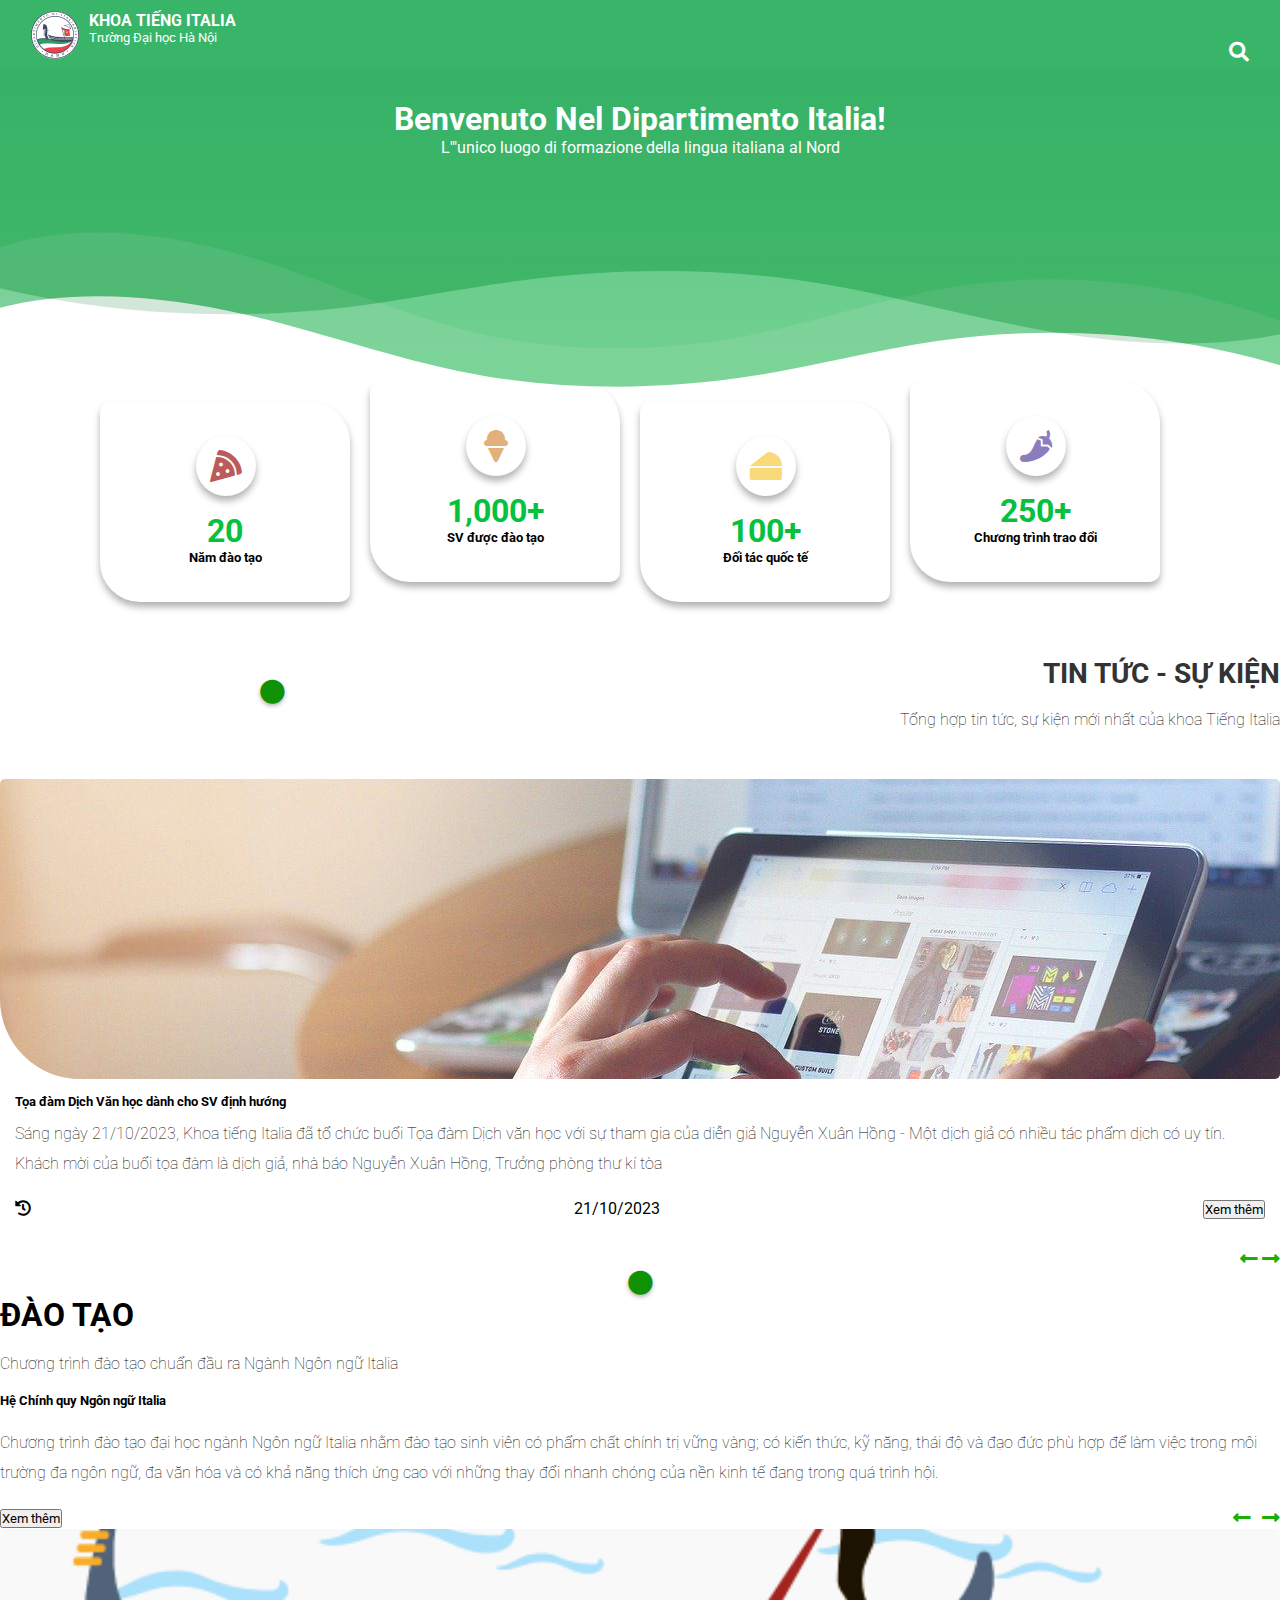
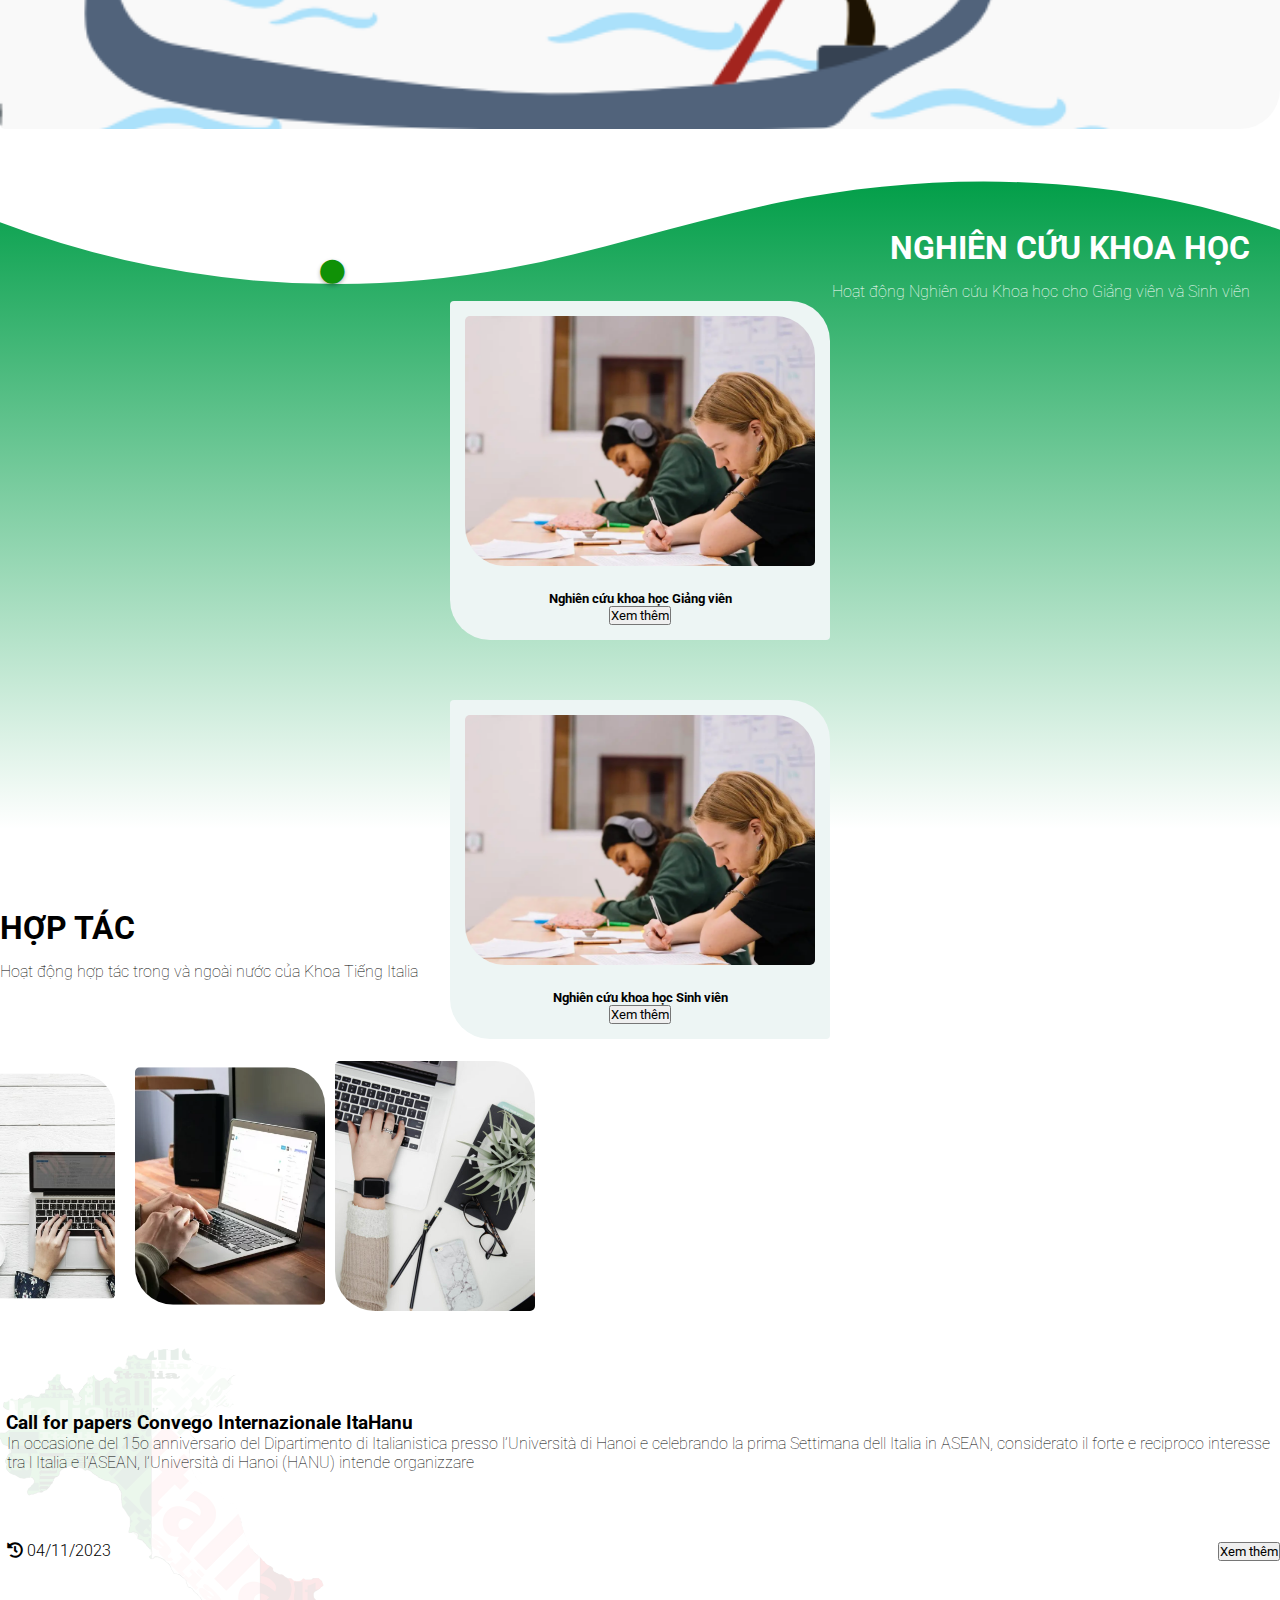
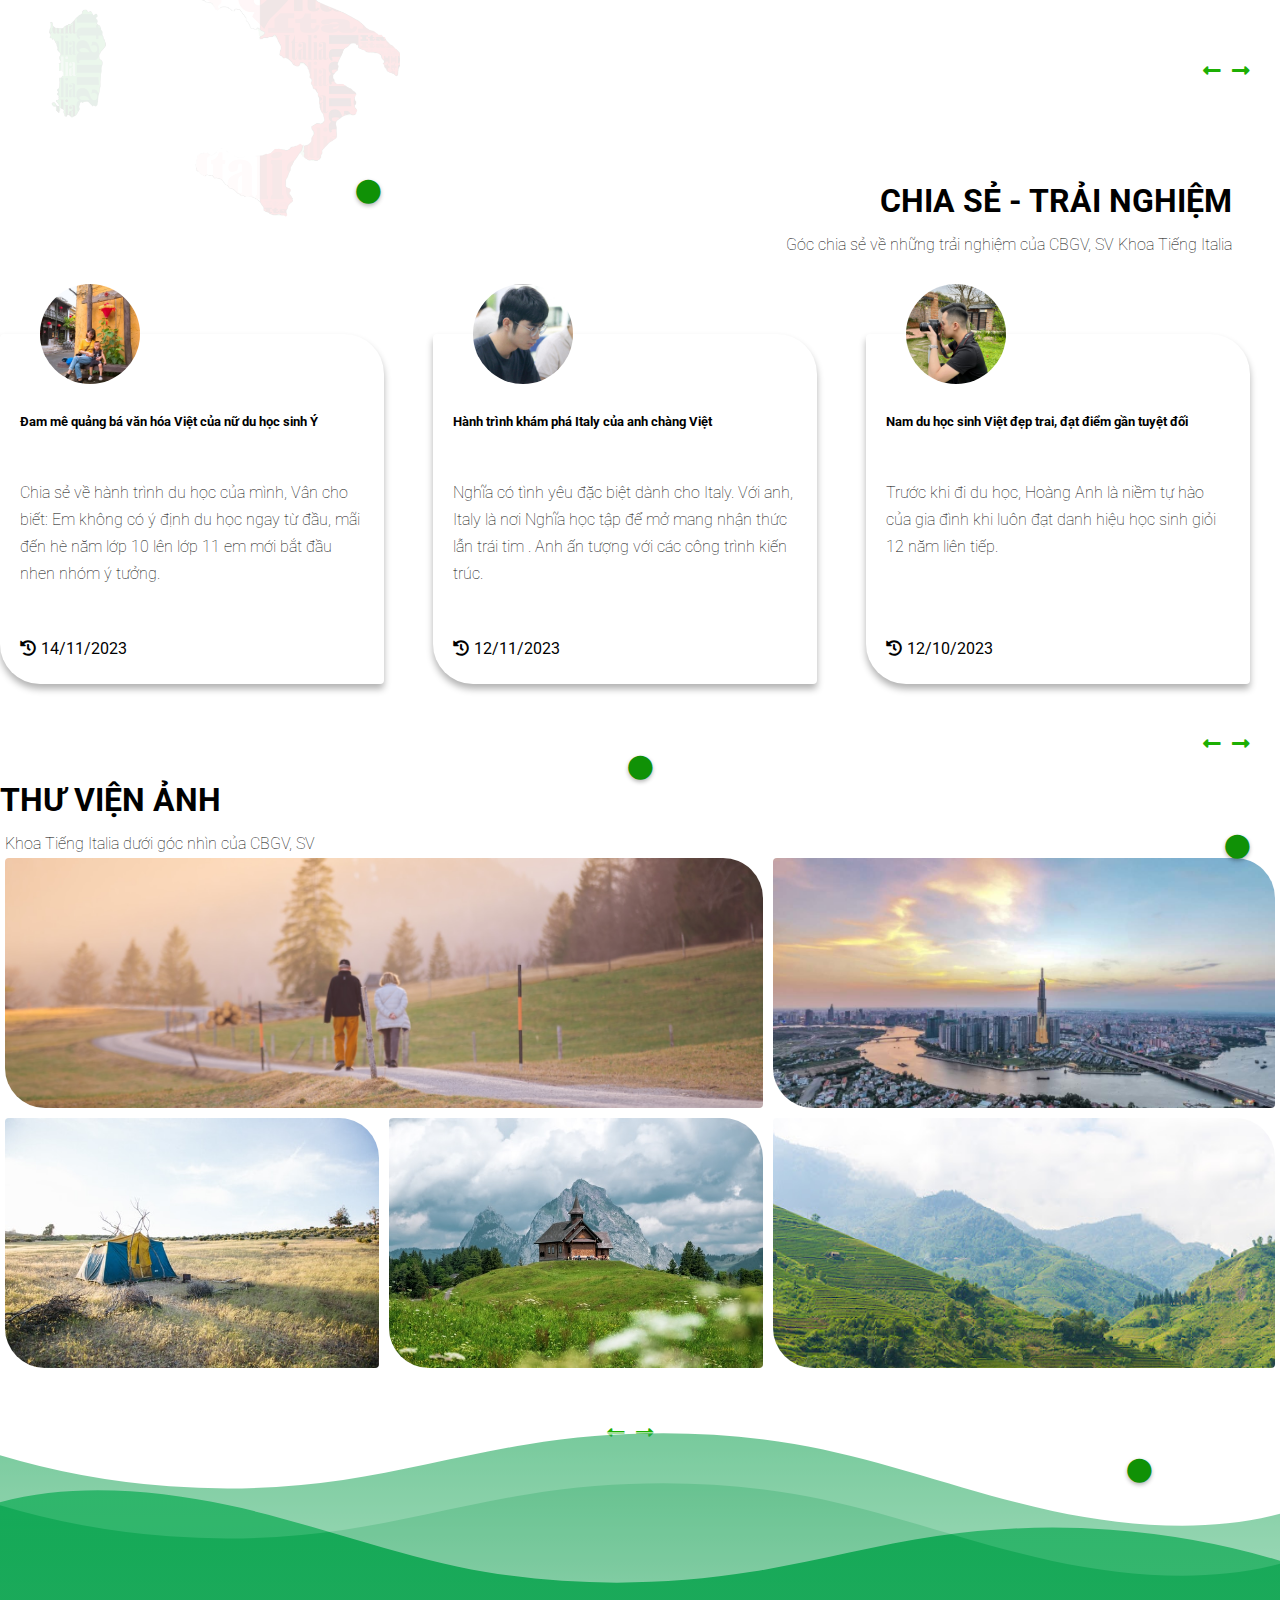
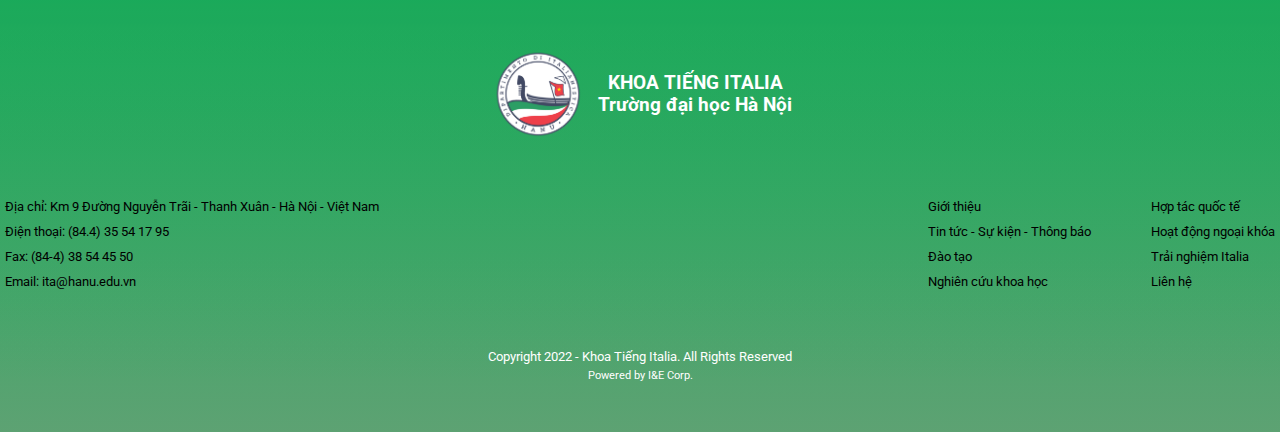
<file: index.html>
<!DOCTYPE html>
<html lang="en">

<head>
    <meta charset="UTF-8">
    <meta name="viewport" content="width=device-width, initial-scale=1.0">
    <title>Document</title>
    <script src="https://ajax.googleapis.com/ajax/libs/jquery/3.7.1/jquery.min.js"></script>
    <link href="https://cdn.jsdelivr.net/npm/bootstrap@5.3.2/dist/css/bootstrap.min.css" rel="stylesheet"
        integrity="sha384-T3c6CoIi6uLrA9TneNEoa7RxnatzjcDSCmG1MXxSR1GAsXEV/Dwwykc2MPK8M2HN" crossorigin="anonymous">
    <script src="https://cdn.jsdelivr.net/npm/bootstrap@5.3.2/dist/js/bootstrap.bundle.min.js"
        integrity="sha384-C6RzsynM9kWDrMNeT87bh95OGNyZPhcTNXj1NW7RuBCsyN/o0jlpcV8Qyq46cDfL"
        crossorigin="anonymous"></script>
    <script src="https://cdn.jsdelivr.net/npm/@popperjs/core@2.11.8/dist/umd/popper.min.js"
        integrity="sha384-I7E8VVD/ismYTF4hNIPjVp/Zjvgyol6VFvRkX/vR+Vc4jQkC+hVqc2pM8ODewa9r"
        crossorigin="anonymous"></script>
    <script src="https://cdn.jsdelivr.net/npm/bootstrap@5.3.2/dist/js/bootstrap.min.js"
        integrity="sha384-BBtl+eGJRgqQAUMxJ7pMwbEyER4l1g+O15P+16Ep7Q9Q+zqX6gSbd85u4mG4QzX+"
        crossorigin="anonymous"></script>
    <link rel="stylesheet" href="https://cdnjs.cloudflare.com/ajax/libs/font-awesome/5.15.4/css/all.min.css" />
    <link rel="stylesheet" href="./style/style.css">
    <link rel="stylesheet" href="./style/icon.css">
    <link rel="stylesheet" href="./style/footer.css">
    <link rel="stylesheet" href="./style/header.css">
    <link rel="stylesheet" href="./style/res.css">
</head>

<body>
    <header class="container-fluid">
        <div class="header-shape">
            <div class="header-shape-1">
                <div class="custom-shape-divider-bottom-1699974326-header-1">
                    <svg data-name="Layer 1" xmlns="http://www.w3.org/2000/svg" viewBox="0 0 1200 120"
                        preserveAspectRatio="none">
                        <path
                            d="M321.39,56.44c58-10.79,114.16-30.13,172-41.86,82.39-16.72,168.19-17.73,250.45-.39C823.78,31,906.67,72,985.66,92.83c70.05,18.48,146.53,26.09,214.34,3V0H0V27.35A600.21,600.21,0,0,0,321.39,56.44Z"
                            class="shape-fill"></path>
                    </svg>
                </div>
            </div>

            <div class="header-shape-2">
                <div class="custom-shape-divider-bottom-1699974326-header-2">
                    <svg data-name="Layer 1" xmlns="http://www.w3.org/2000/svg" viewBox="0 0 1200 120"
                        preserveAspectRatio="none">
                        <path
                            d="M985.66,92.83C906.67,72,823.78,31,743.84,14.19c-82.26-17.34-168.06-16.33-250.45.39-57.84,11.73-114,31.07-172,41.86A600.21,600.21,0,0,1,0,27.35V120H1200V95.8C1132.19,118.92,1055.71,111.31,985.66,92.83Z"
                            class="shape-fill"></path>
                    </svg>
                </div>
            </div>

            <div class="header-shape-3">
                <div class="custom-shape-divider-bottom-1699974326-header-3">
                    <svg data-name="Layer 1" xmlns="http://www.w3.org/2000/svg" viewBox="0 0 1200 120"
                        preserveAspectRatio="none">
                        <path
                            d="M321.39,56.44c58-10.79,114.16-30.13,172-41.86,82.39-16.72,168.19-17.73,250.45-.39C823.78,31,906.67,72,985.66,92.83c70.05,18.48,146.53,26.09,214.34,3V0H0V27.35A600.21,600.21,0,0,0,321.39,56.44Z"
                            class="shape-fill"></path>
                    </svg>
                </div>
            </div>
        </div>

        <div class="navbar--school">
            <div class="navbar-school">
                <div class="navbar-icon">
                    <img src="./assets/images/Logo.png" alt="">
                </div>
                <div class="navbar-info">
                    <h4>KHOA TIẾNG ITALIA</h4>
                    <p>Trường Đại học Hà Nội</p>
                </div>

                <div class="hamburger-menu">
                    <i class="fas fa-bars"></i> 
                </div>
            </div>


            <div style="opacity: 0.3;" class="fade show menu-loading"></div>

            <div class="navbar-school-menu">
                <p>GIỚI THIỆU</p>
                <p>TIN TỨC - SỰ KIỆN</p>
                <p>ĐÀO TẠO</p>
                <p>NGHIÊN CỨU KHOA HỌC</p>
                <p>HỢP TÁC</p>
                <p>CHIA SẺ - TRẢI NGHIỆM</p>
                <p>THƯ VIỆN ẢNH</p>
            </div>

            <div class="icon-search" onclick="toggleSearch()">
                <i class="fas fa-search"></i>
                <div id="searchInput" class="search-input">
                    <input type="text" placeholder="Tìm kiếm...">
                </div>
            </div>
        </div>


        <div class="header-intro">
            <h1>Benvenuto Nel Dipartimento Italia!</h1>
            <p>L'"unico luogo di formazione della lingua italiana al Nord</p>
        </div>

        <div class="school-info">
            <div class="school-info-1 col-md-3 col-sm-12">
                <div class="school-info-icon">
                    <i class="fas fa-pizza-slice"></i>
                </div>
                <div class="school-info-number">
                    <h1>20</h1>
                    <h5>Năm đào tạo</h5>
                </div>
            </div>

            <div class="school-info-2 col-md-3 col-sm-12">
                <div class="school-info-icon">
                    <i class="fas fa-ice-cream"></i>
                </div>
                <div class="school-info-number">
                    <h1>1,000+</h1>
                    <h5>SV được đào tạo</h5>
                </div>
            </div>

            <div class="school-info-1 col-md-3 col-sm-12">
                <div class="school-info-icon">
                    <i class="fas fa-cheese"></i>
                </div>
                <div class="school-info-number">
                    <h1>100+</h1>
                    <h5>Đối tác quốc tế</h5>
                </div>
            </div>

            <div class="school-info-2 col-md-3 col-sm-12">
                <div class="school-info-icon">
                    <i class="fas fa-pepper-hot"></i>
                </div>
                <div class="school-info-number">
                    <h1>250+</h1>
                    <h5>Chương trình trao đổi</h5>
                </div>
            </div>
        </div>


    </header>

    <div class="main-container container-fluid">

        <!-- News -->
        <div class="container news">
            <div class="school-new row">
                <div class="col-12">
                    <div class="school-new-header">
                        <div class="school-point me-2">
                            <i class="fas fa-circle"></i>
                        </div>
                        <div class="school-new-info">
                            <h1 class="news">TIN TỨC - SỰ KIỆN</h1>
                            <p>Tổng hợp tin tức, sự kiện mới nhất của khoa Tiếng Italia</p>
                        </div>
                    </div>
                </div>

                <div class="school-news col-12">
                    <div class="row">
                        <div class="school-news-image rp col-md-6 col-sm-12">
                            <img class="news-image" src="" alt="News Image">
                        </div>
                        <div class="school-news-content rp col-md-6 col-sm-12">
                            <div class="school-news-content-md">
                                <div>
                                    <h5 class="news-title"></h5>
                                    <p class="news-content"></p>
                                </div>
                                <div class="school-news-footer d-flex align-items-center">
                                    <i class="fas fa-history me-2"></i>
                                    <span class="news-time"></span>
                                    <button type="button" class="btn btn-success ms-auto">Xem thêm</button>
                                </div>
                            </div>
                        </div>
                    </div>
                </div>

                <div class="school-news-page col-12">
                    <i class="fas fa-long-arrow-alt-left fa-news-left me-2"></i>
                    <i class="fas fa-long-arrow-alt-right fa-news-right"></i>
                </div>
            </div>
        </div>

        <!-- Education -->
        <div class="container educations">
            <div class="school-education row">
                <div class="col-12">
                    <div class="school-education-header">
                        <div class="school-point-education">
                            <i class="fas fa-circle"></i>
                        </div>
                        <div class="school-education-info">
                            <h1 class="educations">ĐÀO TẠO</h1>
                            <p>Chương trình đào tạo chuẩn đầu ra Ngành Ngôn ngữ Italia</p>
                        </div>
                    </div>
                </div>

                <div class="school-educations col-12">
                    <div class="educations-row row">
                        <!-- <div class="school-point-out col-sm-12">
                        <i class="fas fa-circle"></i>
                    </div> -->


                        <div class="school-educations-content rp col-md-6 col-sm-12">
                            <div class="school-educations-content-md">
                                <div>
                                    <h5 class="educations-title"></h5>
                                    <p class="educations-content"></p>
                                </div>
                                <div class="school-educations-footer d-flex align-items-center">
                                    <button type="button" class="btn btn-success">Xem thêm</button>
                                    <div class="school-educations-page">
                                        <i class="fas fa-long-arrow-alt-left fa-educations-left"></i>
                                        <i class="fas fa-long-arrow-alt-right fa-educations-right"></i>
                                    </div>
                                </div>
                            </div>
                        </div>

                        <div class="school-educations-image rp col-md-6 col-sm-12">
                            <img class="educations-image" src="" alt="">
                        </div>

                    </div>
                </div>
            </div>
        </div>


        <!-- Research -->
        <div class="container researches">

            <div class="research-shape">
                <div class="custom-shape-divider-bottom-1699974326">
                    <svg class="researches-svg" data-name="Layer 1" xmlns="http://www.w3.org/2000/svg"
                        viewBox="0 0 1200 120" preserveAspectRatio="none">
                        <path
                            d="M321.39,56.44c58-10.79,114.16-30.13,172-41.86,82.39-16.72,168.19-17.73,250.45-.39C823.78,31,906.67,72,985.66,92.83c70.05,18.48,146.53,26.09,214.34,3V0H0V27.35A600.21,600.21,0,0,0,321.39,56.44Z"
                            class="shape-fill"></path>
                    </svg>
                </div>
            </div>

            <div class="school-research row">
                <div class="col-12">
                    <div class="school-research-point">
                        <i class="fas fa-circle"></i>
                    </div>

                    <div class="school-research-header">
                        <h1 class="researchs">NGHIÊN CỨU KHOA HỌC</h1>
                        <p>Hoạt động Nghiên cứu Khoa học cho Giảng viên và Sinh viên</p>
                    </div>
                </div>

                <div class="school-researches">
                    <div class="row">
                        <div class="rp col-md-6 col-sm-12 md">
                            <div class="school-researches-detail">
                                <div class="school-researches-image">
                                    <img src="./assets/images/study.webp" alt="">
                                </div>
                                <div class="school-researches-info">
                                    <h5>Nghiên cứu khoa học Giảng viên</h5>
                                    <button type="button" class="btn btn-success">Xem thêm</button>
                                </div>
                            </div>

                        </div>

                        <div class="rp col-md-6 col-sm-12">
                            <div class="school-researches-detail detail-two ">
                                <div class="school-researches-image">
                                    <img src="./assets/images/study.webp" alt="">
                                </div>
                                <div class="school-researches-info">
                                    <h5>Nghiên cứu khoa học Sinh viên</h5>
                                    <button type="button" class="btn btn-success">Xem thêm</button>
                                </div>
                            </div>
                        </div>
                    </div>
                </div>
            </div>
        </div>

        <!-- Cooperate -->
        <div class="container cooperates">
            <div class="school-cooperate row">
                <div class="col-12">
                    <div class="school-cooperate-header">
                        <h1 class="cooperates">HỢP TÁC</h1>
                        <p>Hoạt động hợp tác trong và ngoài nước của Khoa Tiếng Italia</p>
                    </div>
                </div>

                <div class="school-cooperates">
                    <div class="row position-relative">
                        <div class="school-cooperates-detail rp col-md-6 col-sm-12">
                            <div class="school-cooperates-image" style="scale: 0.9;">
                                <img src="./assets/images/cooperate-3.jpg" alt="">
                            </div>
                            <div class="school-cooperates-image" style="scale: 0.95;">
                                <img src="./assets/images/cooperate-2.webp" alt="">
                            </div>
                            <div class="school-cooperates-image">
                                <img src="./assets/images/cooperate-1.jpg" alt="">
                            </div>
                        </div>

                        <div class="school-cooperates-container rp col-md-6 col-sm-12">
                            <div class="text-cooperates">
                                <div>
                                    <h5 class="cooperates-title"></h5>
                                    <p class="cooperates-content"></p>
                                </div>
                                <div class="school-cooperates-footer">
                                    <i class="fas fa-history">
                                        <span class="cooperates-time"></span>
                                    </i>
                                    <button type="button" class="btn btn-success">Xem thêm</button>
                                </div>
                            </div>
                            <div class="school-cooperates-image-container">
                                <img src="./assets/images/Italia.png" alt="Background Image" class="italia-background">
                            </div>
                        </div>
                    </div>
                </div>

                <div class="school-cooperates-page col-12">
                    <i class="fas fa-long-arrow-alt-left fa-cooperates-left"></i>
                    <i class="fas fa-long-arrow-alt-right fa-cooperates-right"></i>
                </div>
            </div>
        </div>

        <!-- Sharing -->
        <div class="container sharings">
            <div class="school-sharing row">
                <div class="col-12">
                    <!-- <div class="school-sharing-point">
                    <i class="fas fa-circle"></i>
                </div> -->

                    <div class="school-sharing-header">
                        <div class="school-point" style="text-align: center;">
                            <i class="fas fa-circle"></i>
                        </div>
                        <div class="school-sharing-info">
                            <h1 class="sharings">CHIA SẺ - TRẢI NGHIỆM</h1>
                            <p>Góc chia sẻ về những trải nghiệm của CBGV, SV Khoa Tiếng Italia</p>
                        </div>
                    </div>
                </div>

                <div class="school-sharings">
                    <div class="row row-sharings">

                    </div>
                </div>

                <div class="school-sharings-page col-12">
                    <i class="fas fa-long-arrow-alt-left fa-sharings-left"></i>
                    <i class="fas fa-long-arrow-alt-right fa-sharings-right "></i>
                </div>

                <div class="school-point-education">
                    <i class="fas fa-circle"></i>
                </div>
            </div>

        </div>

        <!-- Photo -->
        <div class="container photos">
            <div class="school-photo row ">
                <div class="col-12">
                    <div class="school-photo-point-1">
                        <i class="fas fa-circle fa-point"></i>
                    </div>

                    <div class="school-photo-point-2">
                        <i class="fas fa-circle fa-point"></i>
                    </div>

                    <div class="school-photo-point-3">
                        <i class="fas fa-circle fa-point"></i>
                    </div>

                    <div class="school-photo-header">
                        <h1 class="library-image">THƯ VIỆN ẢNH</h1>
                        <p>Khoa Tiếng Italia dưới góc nhìn của CBGV, SV </p>
                    </div>
                </div>

                <div class="school-photos">
                    <div class="row-photos">
                        <div class="school-photos-detail">
                            <div class="school-photos-image image-1 rp col-md-3 col-sm-12">
                                <img class="photos-1" src="" alt="">
                            </div>
                            <div class="school-photos-image image-2 rp col-md-3 col-sm-12">
                                <img class="photos-2" src="" alt="">
                            </div>
                            <div class="school-photos-image image-3 rp col-md-3 col-sm-12">
                                <img class="photos-3" src="" alt="">
                            </div>
                            <div class="school-photos-image image-4 rp col-md-3 col-sm-12">
                                <img class="photos-4" src="" alt="">
                            </div>
                            <div class="school-photos-image image-2 rp col-md-3 col-sm-12">
                                <img class="photos-5" src="" alt="">
                            </div>
                        </div>
                    </div>
                </div>

                <div class="school-photos-page col-12">
                    <i class="fas fa-long-arrow-alt-left fa-photos-left"></i>
                    <i class="fas fa-long-arrow-alt-right fa-photos-right"></i>
                </div>
            </div>

        </div>

    </div>

    <!-- Footer -->
    <footer class="container-fluid">
        <div class="container footer-container">
            <div class="footer-banner">
                <div class="footer-logo">
                    <img src="./assets/images/logo-footer.png" alt="">
                </div>
                <div class="footer-name">
                    <h3>KHOA TIẾNG ITALIA</h3>
                    <h3>Trường đại học Hà Nội</h3>
                </div>
            </div>

            <div class="footer-menu">
                <div class="footer-menu-contact">
                    <p>Địa chỉ: Km 9 Đường Nguyễn Trãi - Thanh Xuân - Hà Nội - Việt Nam</p>
                    <p>Điện thoại: (84.4) 35 54 17 95</p>
                    <p>Fax: (84-4) 38 54 45 50</p>
                    <p>Email: ita@hanu.edu.vn</p>
                </div>
                <div class="footer-menu-list">
                    <div class="footer-menu-list-1">
                        <p>Giới thiệu</p>
                        <p>Tin tức - Sự kiện - Thông báo</p>
                        <p>Đào tạo</p>
                        <p>Nghiên cứu khoa học</p>
                    </div>
                    <div class="footer-menu-list-2">
                        <p>Hợp tác quốc tế</p>
                        <p>Hoạt động ngoại khóa</p>
                        <p>Trải nghiệm Italia</p>
                        <p>Liên hệ</p>
                    </div>
                </div>
            </div>

            <div class="footer-about">
                <p>Copyright 2022 - Khoa Tiếng Italia. All Rights Reserved</p>
                <small>Powered by I&E Corp.</small>
            </div>

        </div>

    </footer>

    <div class="footer-shape">
        <div class="footer-shape-1">
            <div class="custom-shape-divider-bottom-1699974326-1">
                <svg data-name="Layer 1" xmlns="http://www.w3.org/2000/svg" viewBox="0 0 1200 120"
                    preserveAspectRatio="none">
                    <path
                        d="M321.39,56.44c58-10.79,114.16-30.13,172-41.86,82.39-16.72,168.19-17.73,250.45-.39C823.78,31,906.67,72,985.66,92.83c70.05,18.48,146.53,26.09,214.34,3V0H0V27.35A600.21,600.21,0,0,0,321.39,56.44Z"
                        class="shape-fill"></path>
                </svg>
            </div>
        </div>

        <div class="footer-shape-2">
            <div class="custom-shape-divider-bottom-1699974326-2">
                <svg data-name="Layer 1" xmlns="http://www.w3.org/2000/svg" viewBox="0 0 1200 120"
                    preserveAspectRatio="none">
                    <path
                        d="M985.66,92.83C906.67,72,823.78,31,743.84,14.19c-82.26-17.34-168.06-16.33-250.45.39-57.84,11.73-114,31.07-172,41.86A600.21,600.21,0,0,1,0,27.35V120H1200V95.8C1132.19,118.92,1055.71,111.31,985.66,92.83Z"
                        class="shape-fill"></path>
                </svg>
            </div>
        </div>

        <div class="footer-shape-3">
            <div class="custom-shape-divider-bottom-1699974326-3">
                <svg data-name="Layer 1" xmlns="http://www.w3.org/2000/svg" viewBox="0 0 1200 120"
                    preserveAspectRatio="none">
                    <path
                        d="M321.39,56.44c58-10.79,114.16-30.13,172-41.86,82.39-16.72,168.19-17.73,250.45-.39C823.78,31,906.67,72,985.66,92.83c70.05,18.48,146.53,26.09,214.34,3V0H0V27.35A600.21,600.21,0,0,0,321.39,56.44Z"
                        class="shape-fill"></path>
                </svg>
            </div>
        </div>
    </div>



    <script src="./js/index.js"></script>
    <script src="./js/sharings.js"></script>
    <!-- <script src="./js/select.js"></script> -->
    <script src="./js/search.js"></script>
    <script src="./js/photos.js"></script>
    <script src="./js/menu.js"></script>
</body>

</html>
</file>
<file: style/style.css>
@import url('https://fonts.googleapis.com/css2?family=Roboto:wght@300;400;500;600;700&display=swap');

* {
    font-family: 'Roboto', sans-serif;
    margin: 0;
    padding: 0;
    box-sizing: border-box;
}

body {
    max-height: 100vh;
}

.main-container {
    margin-top: 100px;
}

.row {
    margin-left : unset
}

.navbar--school {
    margin-top: 20px;
    display: flex;
    align-items: baseline;
    justify-content: space-evenly;
    width: 100%;
    position: fixed;
    top: -21px;
    z-index: 999;
    background: #39B56A;
    height: 70px;
    padding-top: 12px;
}

p {
    margin-bottom: unset;
}

h4 {
    margin-bottom: unset;
}

.navbar-icon {
    z-index: 1;
    cursor: pointer;
}

.navbar-school {
    display: flex;
    justify-content: center;
}

.navbar-info {
    margin-left: 10px;
    color: white;
    z-index: 1;
}

.navbar-info p {
    font-size: 13px;
}

.navbar-school-menu {
    display: flex;
    z-index: 9999;
    color: #fff;
    opacity: 0;
    transition: opacity 0.5s ease;
}

.navbar-school-menu.visible {
    display: block;
    opacity: 1;
}

.navbar-school-menu p {
    margin: 10px;
    font-size: 15px;
    cursor: pointer;
}

.navbar-school-menu p:hover {
    text-decoration: underline;
}

.navbar-menu {
    display: flex;
    justify-content: center;
    align-items: center;
}

.search-input {
    display: block;
    position: absolute;
    width: 200px;
    z-index: 1000;
    width: 100%;
    left: -50px;
    width: 200px;
    opacity: 0;
    transition: opacity 0.5s ease;
}

.search-input.visible {
    display: block;
    opacity: 1;
}

.search-input input[type="text"] {
    width: 60%;
    padding: 5px 15px;
    font-size: 16px;
    border: 1px solid #ccc;
    border-radius: 25px;
    outline: none;
    transition: all 0.3s ease;
}

.search-input input[type="text"]:focus {
    border-color: #00ff51;
}

.search-input input[type="text"]::placeholder {
    color: #aaa;
    font-size: small;
    text-align: center;
}

/* Responsive adjustments for smaller screens */
@media (max-width: 768px) {
    .search-input input[type="text"] {
        width: 80%;
    }
}

.icon-search {
    color: white;
    z-index: 1;
    font-size: 20px;
    cursor: pointer;
}

.header-intro {
    position: relative;
    width: 100%;
    display: flex;
    justify-content: center;
    align-items: center;
    flex-direction: column;
    margin-top: 100px;
    color: white;
    z-index: 1;
    text-align: center;
}

.school-points {
    position: absolute;
    left: 45px;
    top: 1147px;
}

.school-points i {
    color: #109106;
    font-size: 25px;
    text-shadow: 0px 2px 4px rgba(0, 0, 0, 0.3);
}

.school-info {
    width: 100%;
    height: 150px;
    display: flex;
    justify-content: center;
    align-items: center;
    margin-top: 250px;
}

.school-info-1 {
    width: 250px;
    height: 200px;
    box-shadow: 0 5px 7px rgba(0, 0, 0, 0.3);
    padding: 10px;
    display: flex;
    justify-content: center;
    align-items: center;
    flex-direction: column;
    margin-right: 20px;
    margin-top: 40px;
    border-radius: 10px 40px;
    overflow: hidden;
}

.school-info-2 {
    width: 250px;
    height: 200px;
    box-shadow: 0 5px 7px rgba(0, 0, 0, 0.3);
    padding: 10px;
    display: flex;
    justify-content: center;
    align-items: center;
    flex-direction: column;
    margin-right: 20px;
    border-radius: 10px 40px;
    overflow: hidden;
}

.school-info-icon {
    margin-left: 10px;
}

.school-info-icon i {
    display: inline-flex;
    justify-content: center;
    align-items: center;
    width: 3.8rem;
    height: 3.8rem;
    background: transparent;
    border-radius: 50%;
    box-shadow: 0 5px 7px rgba(0, 0, 0, 0.3);
    font-size: 2rem;
    margin: -0.2rem 0.5rem 1.0rem 0;
    transition: 0.5s ease;
}

.fa-pizza-slice {
    color: #bc5b5b;
}

.fa-ice-cream {
    color: #E1B07B;
}

.fa-cheese {
    color: #F9D978;
}

.fa-pepper-hot {
    color: #8A7EBE;
}

.school-info-1,
.school-info-2 {
    cursor: pointer;
    transition: transform 0.3s;
}

.school-info-1:hover,
.school-info-2:hover {
    transform: scale(1.05) translateY(-20px);
    z-index: 2;
}


.school-info-number {
    text-align: center;
}

.school-info-number h1 {
    color: #05c13e;
}

.school-point {
    width: 50%;
    /* text-align: center; */
}

.school-point i {
    color: #109106;
    font-size: 25px;
    text-shadow: 0px 2px 4px rgba(0, 0, 0, 0.3);
}

/* New */

.school-new {
    width: 100%;
    /* padding: 0px 40px 70px 40px; */
    position: relative;
}

.school-news-point {
    position: absolute;
    right: -50px;
}

.school-news-point i {
    color: #109106;
    font-size: 25px;
    text-shadow: 0px 2px 4px rgba(0, 0, 0, 0.3);
}

.school-new-header {
    width: 100%;
    display: flex;
    align-items: center;
    justify-content: flex-end;
}

.school-new-info {
    text-align: right;
}

.school-new-info p {
    margin-top: 20px;
    font-weight: lighter;
}

.school-new-info h1 {
    font-weight: bolder;
}

.school-news-image {
    height: 300px;
    overflow: hidden;
    border-radius: 5px 5px 5px 80px;
}

.school-news-image img {
    width: 100%;
    height: 100%;
    object-fit: cover;
}

.school-news {
    display: flex;
    justify-content: center;
    align-items: center;
    padding-top: 30px;
}

.school-news-content {
    padding-top: 50px;
    position: relative;
}

.school-news-content-md {
    height: 100%;
    display: flex;
    flex-direction: column;
    justify-content: space-between;
}

.school-news-content p {
    line-height: 30px;
    font-weight: lighter;
    margin-top: 10px;
}

.school-news-content h5 {
    font-weight: bolder;
}

.school-news-footer {
    display: flex;
    justify-content: space-between;
    align-items: baseline;
    /* position: absolute;
    bottom: 20px;
    width: 95%; */
}

.school-news-footer p {
    color: red;
    font-weight: 600;
}

.school-news-page {
    text-align: right;
}

.school-news-page i {
    font-size: 20px;
    color: #1daf03;
}

.fa-history span {
    font-weight: 400;
}

.news-image-container {
    position: relative;
    overflow: hidden;
}

.news-image {
    max-width: 100%;
    height: auto;
    transition: transform 0.3s ease-in-out;
}

.news-image.animateRight {
    transform: translateX(100%);
}

.news-image.animateLeft {
    transform: translateX(-100%);
}

/* Education */
.educations-row {
    width: 100%;
}

.educations-image {
    max-width: 100%;
    height: auto;
    transition: transform 0.3s ease-in-out;
}

.educations-image.animateRight {
    transform: translateX(100%);
}

.educations-image.animateLeft {
    transform: translateX(-100%);
}

.school-point-education {
    text-align: center;
}

.school-point-education i {
    color: #109106;
    font-size: 25px;
    text-shadow: 0px 2px 4px rgba(0, 0, 0, 0.3);
}

.school-educations {
    display: flex;
    justify-content: space-between;
    align-items: center;
    padding-top: 20px;
    position: relative;
}

.school-point-out {
    position: absolute;
    left: 0;
    top: 74px;
    transform: translateX(-65px);
}

.school-point-out i {
    color: #109106;
    font-size: 25px;
    text-shadow: 0px 2px 4px rgba(0, 0, 0, 0.3);
}

/* .school-education-header {
    margin-left: 35px;
} */

.school-education-info h1 {
    font-weight: bolder;
}

.school-education-info p {
    margin-top: 20px;
    font-weight: lighter;
}

.school-educations-image {
    height: 200px;
    overflow: hidden;
    /* border: 1px solid white; */
    border-radius: 5px 5px 40px 5px;
}

.school-educations-image img {
    width: 100%;
    height: 100%;
    object-fit: cover;
}

.school-educations-content h5 {
    font-weight: bolder;
}

.school-educations-content p {
    line-height: 30px;
    font-weight: lighter;
    margin-top: 20px;
}

.school-educations-footer {
    display: flex;
    align-items: center;
    justify-content: space-between;
    width: 100%;
    margin-top: 20px;
}

.school-educations-page {
    text-align: center;
}

.school-educations-page i {
    font-size: 20px;
    color: #1daf03;
}

.school-educations-content-md {
    height: 100%;
    display: flex;
    flex-direction: column;
    justify-content: space-between;
}

/* Research */
.researches {
    width: 100%;
    height: 650px;
    background: linear-gradient(0deg, rgb(161 231 184 / 0%) 0%, rgb(1, 158, 72) 100%, rgb(255, 255, 255) 100%);
    position: relative;
    z-index: 1;
    margin-top: 700px;
}

.school-research-point {
    position: absolute;
    z-index: 1;
    top: 10%;
    left: 25%;
}

.school-research-point i {
    color: #109106;
    font-size: 25px;
    text-shadow: 0px 2px 4px rgba(0, 0, 0, 0.3);
}

/* .research-shape {
    width: 100%;
    height: 650px;
    background: linear-gradient(0deg, rgb(161 231 184 / 0%) 0%, rgb(1, 158, 72) 100%, rgb(255, 255, 255) 100%);
    position: relative;
    z-index: 1;
} */

.school-research {
    position: relative; 
    margin-top: -650px;
    z-index: 2; 
    padding-top: 50px; 
}

.custom-shape-divider-bottom-1699974326 {
    position: absolute;
    top: 0;
    left: 0;
    width: 100%;
    overflow: hidden;
    line-height: 0;
    /* transform: rotate(180deg); */
}

.custom-shape-divider-bottom-1699974326 svg {
    position: relative;
    display: block;
    /* width: calc(100% + 300px); */
    height: 190px;
}

.custom-shape-divider-bottom-1699974326 .shape-fill {
    fill: #FFFFFF;
}

.school-research-header {
    margin-right: 30px;
    text-align: right;
    color: #fff;
    z-index: 1;
    position: relative;
}

.school-research-header p {
    margin-top: 15px;
    font-weight: lighter;
}

.school-researches-detail {
    padding: 15px;
    background-color: #EDF5F4;
    border-radius: 4px 40px 4px 40px;
    width: 380px;
}

.school-researches {
    display: flex;
    justify-content: space-evenly;
    z-index: 1;
}

.school-researches-image {
    width: 350px;
    height: 250px;
    /* border: 1px solid white; */
    border-radius: 5px 40px 5px 40px;
    overflow: hidden;
}

.school-researches-image img {
    width: 100%;
    height: 100%;
    object-fit: cover;
}

.detail-two {
    transform: translateY(60px);
}

.school-researches-info {
    display: flex;
    flex-direction: column;
    justify-content: center;
    align-items: center;
    margin-top: 25px;
}

.school-researches-info h5 {
    font-weight: bolder;
}

.school-researches-info p {
    font-weight: bolder;
    color: red;
}

.md {
    display: flex;
    justify-content: center;
    align-items: center;
}

/* Cooperate */
.school-cooperate {
    margin-top: 80px;
    position: relative;
}

.school-cooperates-detail {
    display: flex;
}

.school-cooperates-image {
    width: 200px;
    height: 250px;
    /* border: 1px solid white; */
    border-radius: 5px 40px 5px 40px;
    overflow: hidden;
    margin-right: 5px;
}

.school-cooperates-image img {
    width: 100%;
    height: 100%;
    object-fit: cover;
}

.school-cooperates-detail {
    transform: translateX(-75px);
    display: flex;
    margin-top: 80px;
}

.school-cooperates {
    display: flex;
    align-items: flex-start;
}

.school-cooperates-container {
    position: relative;
}

.school-cooperates-image-container {
    position: absolute;
    width: 400px;
    height: 500px;
}

.school-cooperates-image-container img {
    width: 100%;
    height: 100%;
    object-fit: cover;
    opacity: 0.1;
}

.school-cooperates-image-container {
    position: absolute;
    top: -80px;
    left: 0;
    z-index: -1; 
}

.text-cooperates {
    width: 100%;
    height: 250px;
    color: black;
}

.text-cooperates h5 {
    font-size: 1.2rem;
    font-weight: bolder;
    margin-top: 100px;
    margin-left: 6px;
}

.text-cooperates p {
    font-weight: lighter;
    margin-left: 7px;
}

.school-cooperates-footer {
    display: flex;
    justify-content: space-between;
    align-items: baseline;
    margin-top: 70px;
}

.school-cooperates-footer i {
    margin-left: 7px;
}

.school-cooperates-footer span {
    font-weight: 300;
}

.school-cooperates-footer p {
    font-weight: bolder;
    color: red;
}

.school-cooperate-header p {
    margin-top: 15px;
    font-weight: lighter;
}

.school-cooperates-page {
    width: 100%;
    text-align: right;
    transform: translateX(-30px);
}

.school-cooperates-page i {
    font-size: 20px;
    color: #1daf03;
}

/* Sharing */
.sharings {
    margin-top: 50px;
}

.row-sharings {
    display: flex;
    justify-content: space-between;
}

.school-sharing {
    position: relative;
    margin-top: 50px;
}

.school-sharing-point {
    position: absolute;
    right: -50px;
    top: 30%;
}

.school-sharing-point i {
    color: #109106;
    font-size: 25px;
    text-shadow: 0px 2px 4px rgba(0, 0, 0, 0.3);
}

.school-sharing-header {
    display: flex;
    align-items: center;
    justify-content: space-around;
    ;
}

.school-sharing-info {
    text-align: right;
}

.school-sharing-info h1 {
    font-weight: bolder;
}

.school-sharing-info p {
    margin-top: 15px;
    font-weight: lighter;
}

.school-sharings {
    margin-top: 80px;
    justify-content: center;
    align-items: center;
    width: 100%;
    transition: transform 0.5s ease;
}

.school-sharings-people {
    width: 30%;
    position: relative;
    height: 350px;
    /* border: 1px solid white; */
    border-radius: 4px 40px 4px 40px;
    box-shadow: 0 5px 7px rgba(0, 0, 0, 0.3);
    margin-right: 30px;
}

.school-sharings-avatar {
    width: 100px;
    height: 100px;
    overflow: hidden;
    border-radius: 50%;
    position: absolute;
    top: -50px;
    left: 40px;
}

.school-sharings-avatar img {
    width: 100%;
    height: 100%;
    object-fit: cover;
}

.school-sharings-detail {
    padding: 80px 20px 20px 20px;
    height: 305px;
}

.school-sharings-detail h5 {
    font-weight: bolder;
    height: 40px;
}

.school-sharings-detail p {
    font-weight: lighter;
    margin-top: 25px;
    line-height: 27px;
}

.school-sharings-footer {
    padding: 0px 0px 20px 20px;
}

.school-sharings-footer span {
    font-weight: 400;
    margin-left: 5px;
}

.school-sharings {
    display: flex;
}

.school-sharings-page {
    text-align: right;
    margin-top: 50px;
    transform: translateX(-30px);
}

.school-sharings-page i {
    font-size: 20px;
    color: #1daf03;
}

/* Photos */
.animatePhotoRight {
    animation: slideRight 0.5s forwards;
}

.animatePhotoLeft {
    animation: slideLeft 0.5s forwards;
}

@keyframes slideRight {
    from {
        opacity: 1;
        transform: translateX(-50px);
    }
    to {
        opacity: 1;
        transform: translateX(0);
    }
}

@keyframes slideLeft {
    from {
        opacity: 1;
        transform: translateX(50px);
    }
    to {
        opacity: 1;
        transform: translateX(0);
    }
}


.school-photo {
    position: relative;
}

.library-image {
    font-weight: bolder;
}

.school-photo-header p {
    margin-left: 5px;
    margin-top: 15px;
    font-weight: lighter;
}

.school-photo-point-1 {
    position: absolute;
    top: 8%;
    right: 30px;
}

.school-photo-point-2 {
    position: absolute;
    top: 60%;
    left: -40px
}

.school-photo-point-3 {
    position: absolute;
    bottom: -40px;
    right: 10%;
    z-index: 2;
}

.fa-point {
    color: #109106;
    font-size: 25px;
    text-shadow: 0px 2px 4px rgba(0, 0, 0, 0.3);
}

.school-photos-detail {
    display: flex;
    flex-wrap: wrap;
}

.school-photos-image {
    overflow: hidden;
    height: 250px;
    border-radius: 4px 40px 4px 40px;
    margin: 5px;
}

.school-photos-image img {
    width: 100%;
    height: 100%;
    object-fit: cover;
}

.image-1 {
    width: calc(60% - 10px);
}

.image-2 {
    width: calc(40% - 10px);
}

.image-3 {
    width: calc(30% - 10px);
}

.image-4 {
    width: calc(30% - 10px);
}

.school-photos-page {
    text-align: center;
    margin: 50px 20px 0px 0px;
    z-index: 3;
}

.school-photos-page i {
    font-size: 20px;
    color: #1daf03;
}
</file>
<file: style/icon.css>
.fa-long-arrow-alt-left {
    cursor: pointer;
}

.fa-long-arrow-alt-right {
    cursor: pointer;
}

.select {
    position: relative;
}

.select::after {
    content: "";
    position: absolute;
    width: 100%;
    left: 0px;
    bottom: 0px;
    height: 2px;
    background: #fff;
    transform: rotate(180deg);
    border-radius: 50px 50px 0px 0px;
}

.fa-sharings-right,
.fa-photos-right,
.fa-cooperates-right,
.fa-educations-right {
    margin-left: 7px;
}

.icon-search {
    position: relative;
}

/* CSS cho responsive */
@media (max-width: 768px) {

    /* Hiển thị nút hamburger */
    .hamburger-menu {
        display: block !important;
    }

    /* Ẩn menu */
    .navbar-school-menu {
        display: none;
        width: 100%;
        flex-direction: column;
        text-align: left;
        margin-left: calc(100% - 165px);
        background: white;
        color: black;
        padding-top: 10px;
        border-radius: 10px;
    }

    .navbar-school-menu p {
        font-size: 12px;
        border-bottom: 1px solid #cfcccc;
    }

    .navbar-school-menu p:nth-child(1) {
        margin-top: unset;
    }

    .icon-search {
        margin-top: 10px;
    }

}

.hamburger-menu {
    cursor: pointer;
    color: white;
    z-index: 9999;
    display: none;
}
</file>
<file: style/footer.css>
footer {
    color: white;
    margin-top: 200px;
}

.footer-shape {
    position: relative;
    top: -600px;
    height: auto;
}

.footer-shape-1 {
    color: white;
    width: 100%;
    height: 550px;
    background: linear-gradient(0deg, rgb(161 231 184 / 0%) 0%, rgb(15, 150, 76) 100%, #fff 100%);
    position: relative;
    margin-top: 100px;
}

.footer-shape-2 {
    color: white;
    width: 100%;
    height: 550px;
    background: linear-gradient(0deg, rgb(39 131 68) 0%, rgb(5 183 86) 100%, #fff 100%);
    position: relative;
    margin-top: -550px;
    opacity: 0.75;
}

.footer-shape-3 {
    color: white;
    width: 100%;
    height: 550px;
    background: linear-gradient(0deg, rgba(97, 116, 103, 0) 0%, rgb(30 167 91) 100%, #fff 100%);
    position: relative;
    margin-top: -600px;
    opacity: 0.6;
}

.custom-shape-divider-bottom-1699974326-1 {
    position: absolute;
    top: 0;
    left: 0;
    width: 100%;
    overflow: hidden;
    line-height: 0;
}

.custom-shape-divider-bottom-1699974326-1 svg {
    position: relative;
    display: block;
    width: calc(100% + 1.3px);
    height: 102px;
}

.custom-shape-divider-bottom-1699974326-2 {
    position: absolute;
    top: 0;
    left: 0;
    width: 100%;
    overflow: hidden;
    line-height: 0;
    transform: rotate(180deg);
}

.custom-shape-divider-bottom-1699974326-2 svg {
    position: relative;
    display: block;
    width: calc(100% + 1.3px);
    height: 102px;
}

.custom-shape-divider-bottom-1699974326-3 {
    position: absolute;
    top: 0;
    left: 0;
    width: 100%;
    overflow: hidden;
    line-height: 0;
    /* transform: rotate(180deg); */
}

.custom-shape-divider-bottom-1699974326-3 svg {
    position: relative;
    display: block;
    width: calc(100% + 1.3px);
    height: 102px;
}

.shape-fill {
    fill: #FFFFFF;
}

h3 {
    margin-bottom: unset;
}

.footer-logo {
    width: 100px;
    height: 100px;
    z-index: 1;
    overflow: hidden;
}

.footer-logo img {
    width: 100%;
    height: 100%;
    object-fit: cover;
}

.footer-banner {
    display: flex;
    justify-content: center;
    align-items: center;
    z-index: 1;
}

.footer-name {
    z-index: 1;
    margin-left: 10px;
}

.footer-name h3:nth-child(1) {
    text-align: center;
}

.footer-menu {
    margin-top: 50px;
    display: flex;
    justify-content: space-between;
}

.footer-menu-list {
    display: flex;
    justify-content: center;
    align-items: center;
    z-index: 1;
}

.footer-menu-list-1 {
    margin-right: 50px;
}

.footer-menu p {
    padding: 5px;
    font-size: small;
    color: black;
}

.footer-about {
    display: flex;
    justify-content: center;
    align-items: center;
    flex-direction: column;
    font-size: small;
    z-index: 1;
}

.footer-about p {
    margin-top: 50px;
    padding: 5px;
    z-index: 1;
}

.footer-about small {
    z-index: 1;
}

.footer-menu-contact {
    z-index: 1;
}
</file>
<file: style/header.css>
.header-shape {
    position: absolute;
    top: 0;
    left: 0;
    width: 100%;
    z-index: 1; /* Đặt z-index thấp để nó nằm dưới các thành phần khác */
}

.container-fluid {
    --bs-gutter-x : unset;
}

.header-shape-1 {
    color: white;
    width: 100%;
    height: 350px;
    background: linear-gradient(0deg, rgb(120 233 157) 0%, rgb(15, 150, 76) 100%, #fff 100%);
    position: relative;
    opacity: 0.5;
}

.header-shape-2 {
    color: white;
    width: 100%;
    height: 550px;
    background: linear-gradient(0deg, rgb(39 131 68) 0%, rgb(5 183 86) 100%, #fff 100%);
    position: relative;
    margin-top: -550px;
    opacity: 0.5;
}

.header-shape-3 {
    color: #fefefe;
    width: 100%;
    height: 550px;
    background: linear-gradient(0deg, rgb(39 183 85) 0%, rgb(30 167 91) 100%, #fff 100%);
    position: relative;
    margin-top: -512px;
    opacity: 0.6;
}

.custom-shape-divider-bottom-1699974326-header-1 {
    position: absolute;
    bottom: 0;
    left: 0;
    width: 100%;
    overflow: hidden;
    line-height: 0;
    transform: rotate(180deg);
}

.custom-shape-divider-bottom-1699974326-header-1 svg {
    position: relative;
    display: block;
    width: calc(100% + 1.3px);
    /* height: 102px; */
}

.custom-shape-divider-bottom-1699974326-header-2 {
    position: absolute;
    bottom: 0;
    left: 0;
    width: 100%;
    overflow: hidden;
    line-height: 0;
    /* transform: rotate(180deg); */
}

.custom-shape-divider-bottom-1699974326-header-2 svg {
    position: relative;
    display: block;
    width: calc(100% + 1.3px);
    height: 80px;
}

.custom-shape-divider-bottom-1699974326-header-3 {
    position: absolute;
    bottom: 0;
    left: 0;
    width: 100%;
    overflow: hidden;
    line-height: 0;
    transform: rotate(180deg);
}

.custom-shape-divider-bottom-1699974326-header-3 svg {
    position: relative;
    display: block;
    width: calc(100% + 1.3px);
    height: 100px;
}

.shape-fill {
    fill: #FFFFFF;
}
</file>
<file: style/res.css>
/* New Responsive */
.school-new-header {
    margin-bottom: 20px;
}

.school-point {
    color: #007bff;
    /* Adjust the color as needed */
    font-size: 24px;
    /* Adjust the size as needed */
}

.school-new-info h1 {
    font-size: 1.75rem;
    /* Adjust the size as needed */
    color: #333;
    /* Adjust the color as needed */
}

.school-news-image {
    margin-bottom: 15px;
    /* Spacing for smaller screens */
}

.school-news-content {
    padding: 0 15px;
    /* Spacing for text content */
}

.school-news-footer {
    margin-top: 20px;
}

.school-news-page {
    margin-top: 30px;
}

@media (max-width: 768px) {
    .row-sharings {
        display: flex;
        justify-content: center;
        align-items: center;
    }

    .image-1,
    .image-2,
    .image-3,
    .image-4,
    .image-5 {
        width: 100%;
    }

    /* .school-photos-image {
        height: 200px;
    } */
}

/* Responsive adjustments */
@media (max-width: 768px) {

    .navbar--school,
    .navbar-school,
    .navbar-menu,
    .icon-search {
        flex-basis: 100%;
        /* Stacks the navbar items vertically on smaller screens */
        text-align: center;
    }

    .school-info {
        display: flex;
        justify-content: space-around;
        flex-wrap: wrap;
        margin-top: 100px;
    }

    .navbar-school {
        display: flex;
        align-items: center;
    }

    .navbar--school {
        display: flex;
        justify-content: space-between;
        align-items: center;
        flex-wrap: wrap;
        position: relative;
    }

    .header-intro {
        margin-top: 50px;
    }

    .school-news-image {
        height: 200px;
    }

    .school-new-header {
        display: block;
    }

    .school-point {
        width: 100%;
        text-align: center;
    }

    .school-educations-image {
        margin-top: 20px;
        height: 250px;
    }

    /* .school-education-header {
        margin-left: 25px;
    } */

    .researches {
        margin-top: 100px;
    }

    .research-shape {
        height: 720px;
    }

    .researches-svg {
        height: 80px !important;
    }

    .school-cooperates-detail {
        transform: unset
    }

    /* .cooperates {
        margin-top: 280px;
    } */

    .school-sharings-people {
        margin: 50px;
        height: 400px;
        width: 100%;
    }

    .col-sharings {
        flex: 0 0 auto;
    }

    .school-sharings-detail {
        height: 350px;
    }

    .school-sharings-page {
        margin-top: 10px;
    }

    .sharings-content {
        margin-top: 40px !important;
    }

    .row-sharings {
        justify-content: space-around;
    }

    .school-photo-point-1 {
        display: none;
    }

    .school-photo-point-2 {
        position: static;
    }

    .row {
        width: 100%;
    }

    .school-researches-detail {
        width: fit-content;
    }

    .school-researches-image {
        width: 100%;
        height: 100%;
    }

    .school-cooperates-image-container {
        width: 100%;
        height: 100%;
    }

    .school-cooperates-page {
        margin-top: 20px;
    }

    .school-sharings {
        margin-top: 30px;
    }
}

@media (max-width: 768px) {

    .navbar--school,
    .navbar-school,
    .navbar-menu,
    .icon-search {
        flex-basis: 100%;
        /* Stacks the navbar items vertically on smaller screens */
        text-align: center;
    }

    .school-info>div {
        flex-basis: 100%;
        /* Full width for each info block on smaller screens */
    }

    .school-info {
        height: auto;
        padding: 20px;
    }

    .school-info-1,
    .school-info-2 {
        margin-right: unset;
    }

    .search-input {
        width: 100%;
        left: unset;
    }

    .navbar-school {
        display: flex;
        align-items: center;
        justify-content: space-around;
    }

    footer {
        margin-top: 50px;
        padding-bottom: 5rem !important;
        padding-top: 1rem !important;
    }

    .footer-shape {
        top: -700px;
    }

    .footer-container {
        margin-top: 80px;
    }

    .footer-menu-list {
        display: block;
    }

    .footer-shape-3 {
        opacity: 1;
    }

    .row {
        margin-left: calc(-.5 * var(--bs-gutter-x));
    }

    .row>* {
        padding-right: unset;
        /* padding-left: unset; */
    }

}

body {
    display: flex;
    flex-direction: column;
}

.main-container {
    /* Styles for your main content */
    flex-grow: 1;
    /* Allows the container to take up remaining space */
}


body {
    display: flex;
    flex-direction: column;
}

.main-container {
    /* Styles for your main content */
    flex-grow: 1;
    /* Allows the container to take up remaining space */
}

@media (max-width: 576px) {
    .cooperates {
        margin-top: 200px;
    }

    .school-cooperates-page {
        margin-top: 100px;
    }

    footer {
        padding-bottom: 1rem !important;
        padding-top: 1rem !important;
    }

    .footer-menu {
        transform: translateY(-15px);
        z-index: 2;
        position: relative;
    }

    .footer-about {
        transform: translateY(-45px);
        position: relative;
    }

    .school-photo-point-2 {
        display: none;
    }
}
</file>
